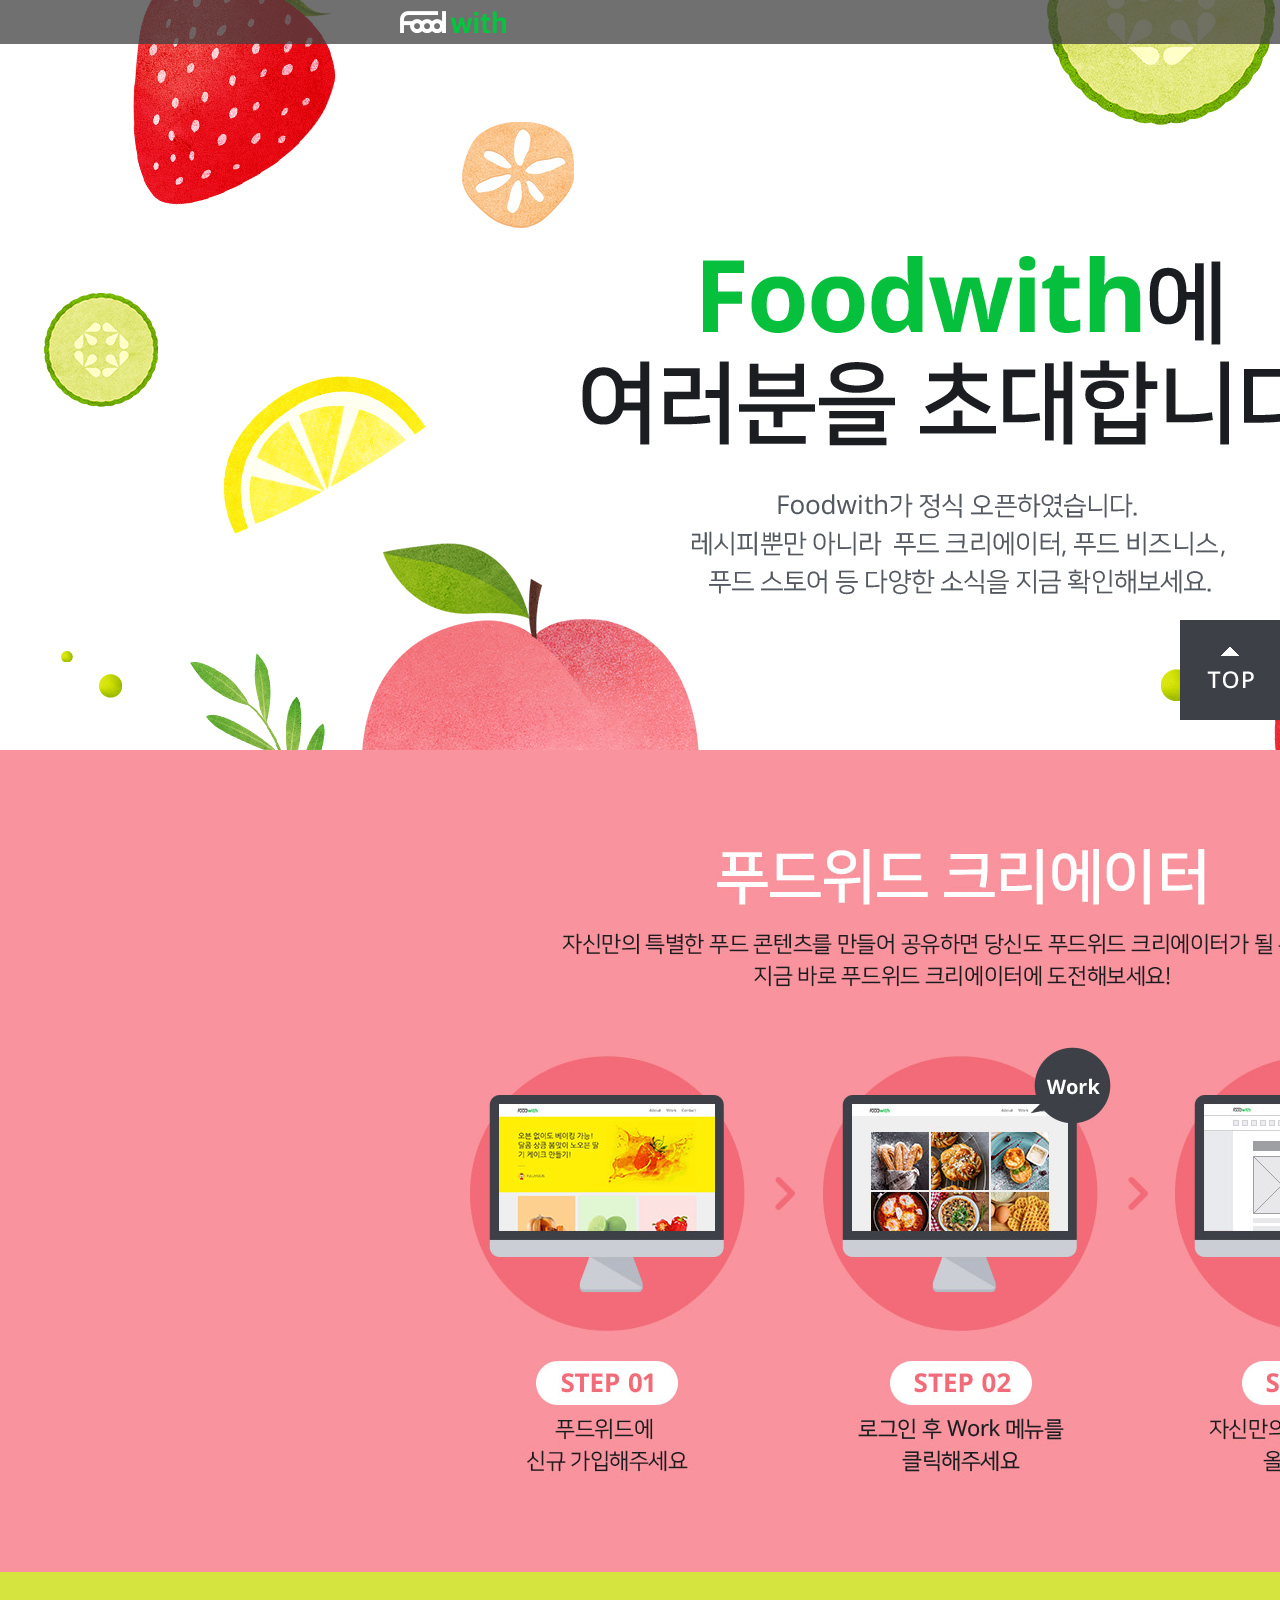
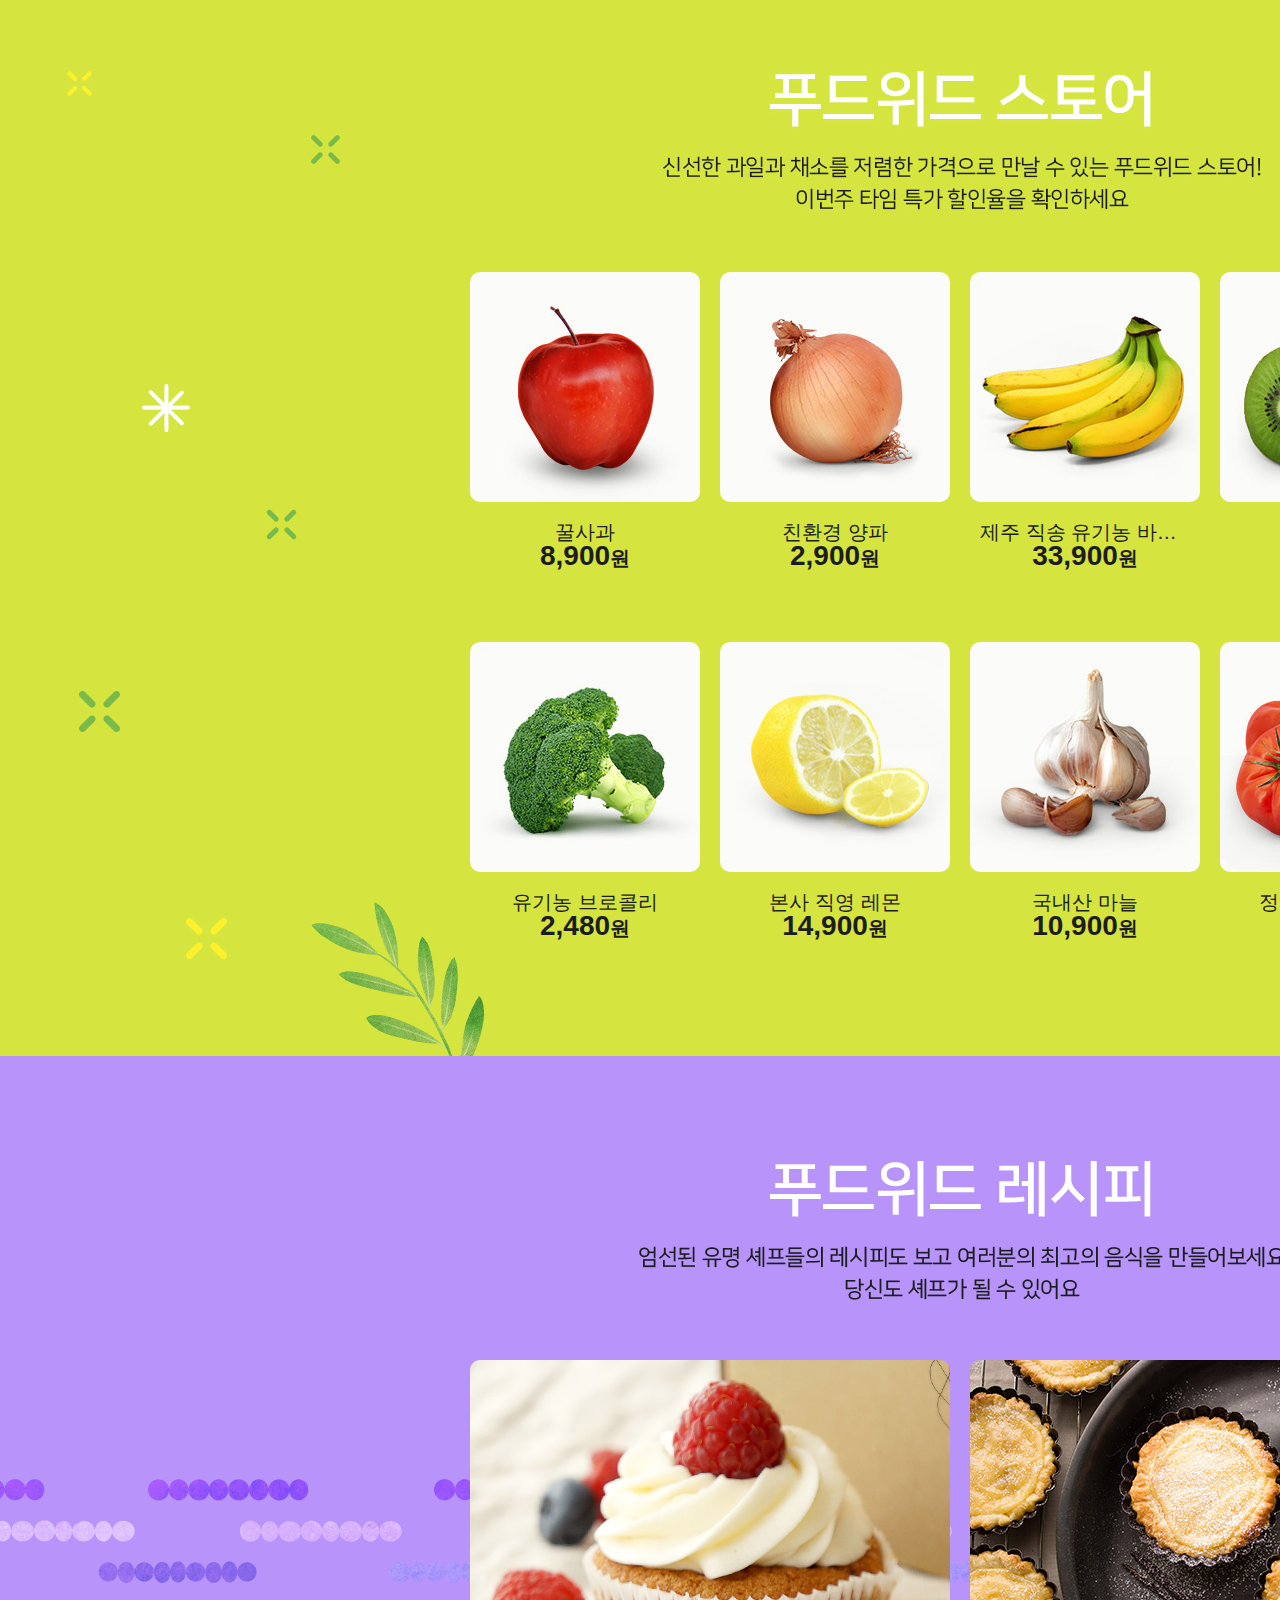
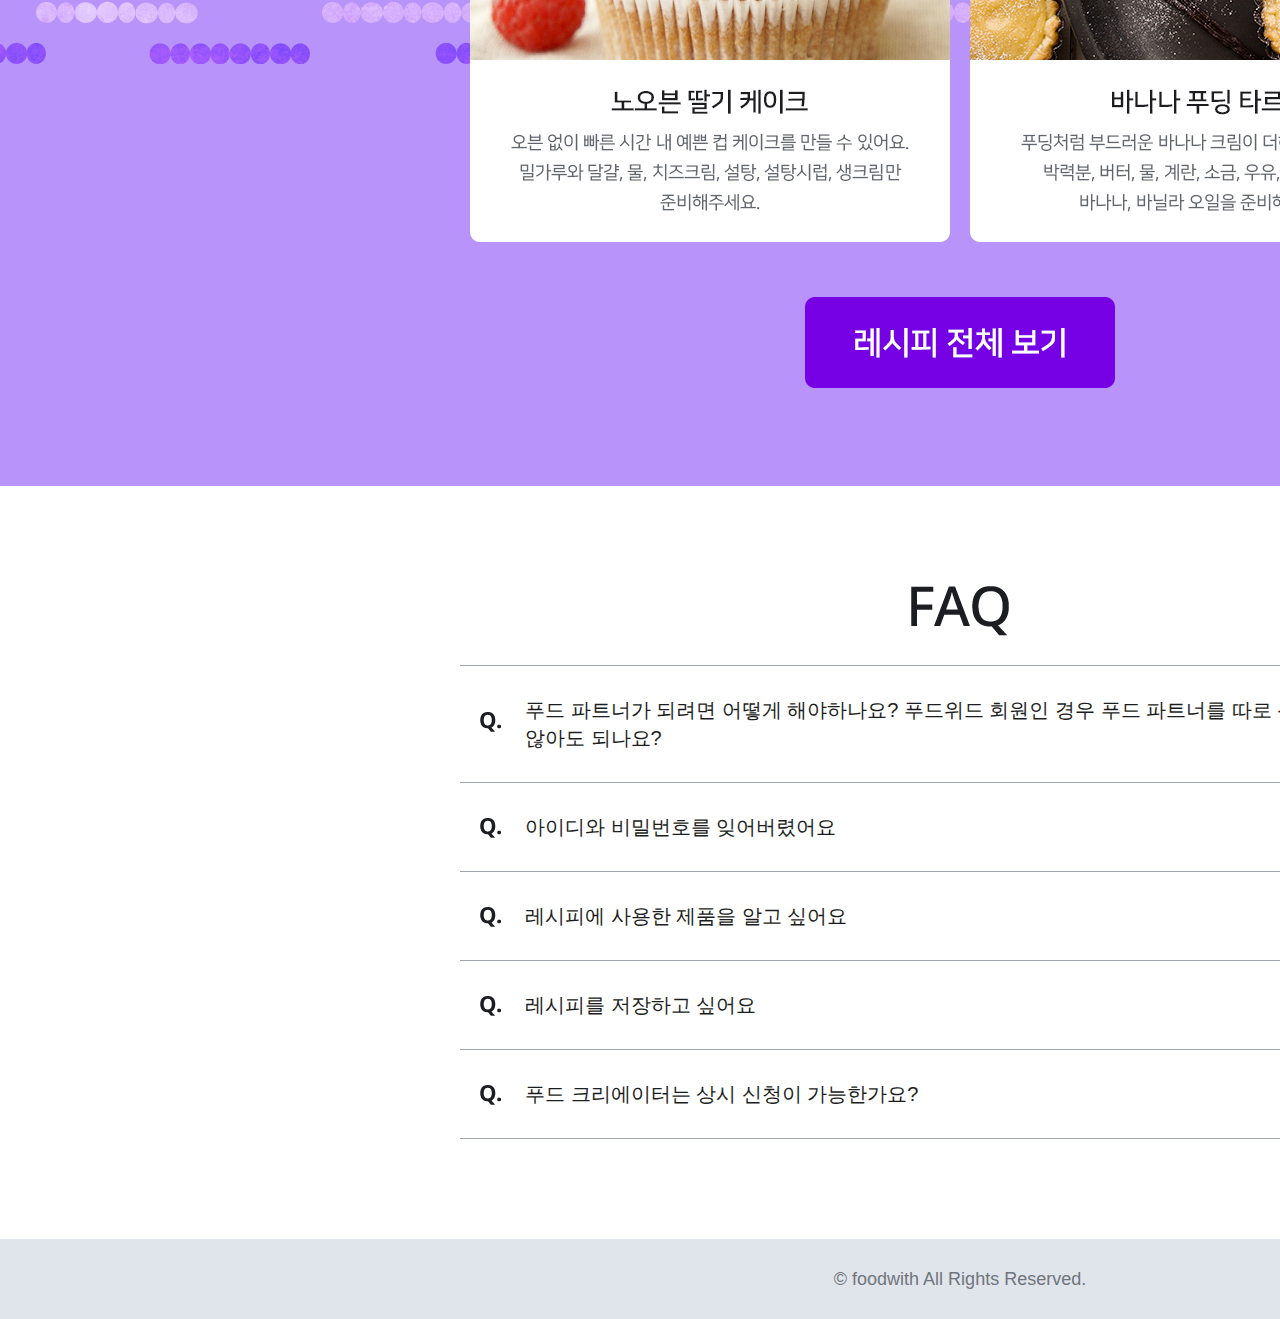
<file: index.html>
<!DOCTYPE html>
<html lang="ko" dir="ltr">
<head>
  <meta charset="utf-8">
  <meta name="viewport" content="width==device-width, initial-scale=1.0">
  <link rel="stylesheet" href="./css/index.css">
  <title>promotion</title>
</head>
<body>
  <header class="header_wrap">
    <div class="logo_img_wrap">
      <a href="#" class="logo_link"><div class="blind"><h1>푸드위드로고</h1></div></a>
    </div>
  </header>
  <div class="main_wrap">
    <div class="invite_wrap">
      <h2><span class="blind">Foodwith에 여러분을 초대합니다</span></h2>
      <span class="blind">Foodwith가 정식 오픈하였습니다. 레시피 뿐만 아니라 푸드 크리에이터, 푸드 비즈니스, 푸드 스토어 등 다양한 소식을 지금 확인해보세요.</span>
    </div>
    <div class="creator_wrap">
      <h2><span class="blind">푸드위드 크리에이터</span></h2>
      <span class="blind">자신만의 특별한 푸드 콘텐츠를 만들어 공유하면 당신도 푸드위드 크리에이터가 될 수 있어요. 지금 바로 푸드위드 크리에이터에 도전해보세요!</span>
      <ol>
        <li><span class="blind">STEP 01 푸드위드에 신규 가입해주세요</span></li>
        <li><span class="blind">STEP 02 로그인 후 Work 메뉴를 클릭해주세요</span></li>
        <li><span class="blind">STEP 03 자신만의 푸드 콘텐츠를 올려주세요</span></li>
      </ol>
    </div>
    <div class="store_wrap">
        <h2><span class="blind">푸드위드 스토어</span></h2>
        <span class="blind">신선한 과일과 채소를 저렴한 가격으로 만날 수 있는 푸드위드 스토어! 이번주 타임 특가 할인율을 확인하세요</span>
      <ul class="fruits">
        <li>
          <a href="#" class="img_wrap">
            <div class="dimmed_wrap">
              <span class="dimmed"><span class="sale">30%</span><span class="time">00:00 ~ 03:00</span></span>
            </div>
            <img src="./image/thumbnail_apple.jpg" alt="사과">
          </a>
          <div class="info">
            <strong class="fruit_title">꿀사과</strong>
            <p class="fruit_price">8,900<span>원</span></p>
          </div>
        </li>
        <li>
          <a href="#" class="img_wrap">
            <div class="dimmed_wrap">
              <span class="dimmed"><span class="sale">60%</span><span class="time">04:00 ~ 06:00</span></span>
            </div>
            <img src="./image/thumbnail_onion.jpg" alt="양파">
          </a>
          <div class="info">
            <strong class="fruit_title">친환경 양파</strong>
            <p class="fruit_price">2,900<span>원</span></p>
          </div>
        </li>
        <li>
          <a href="#" class="img_wrap">
            <div class="dimmed_wrap">
              <span class="dimmed"><span class="sale">20%</span><span class="time">07:00 ~ 09:00</span></span>
            </div>
            <img src="./image/thumbnail_banana.jpg" alt="바나나">
          </a>
          <div class="info">
            <strong class="fruit_title">제주 직송 유기농 바나나 제철</strong>
            <p class="fruit_price">33,900<span>원</span></p>
          </div>
        </li>
        <li>
          <a href="#" class="img_wrap">
            <div class="dimmed_wrap">
              <span class="dimmed"><span class="sale">50%</span><span class="time">10:00 ~ 12:00</span></span>
            </div>
            <img src="./image/thumbnail_kiwi.jpg" alt="키위">
          </a>
          <div class="info">
            <strong class="fruit_title">국내산 키위</strong>
            <p class="fruit_price">16,900<span>원</span></p>
          </div>
        </li>
        <li>
          <a href="#" class="img_wrap">
            <div class="dimmed_wrap">
              <span class="dimmed"><span class="sale">60%</span><span class="time">13:00 ~ 15:00</span></span>
            </div>
            <img src="./image/thumbnail_broccoli.jpg" alt="브로콜리">
          </a>
          <div class="info">
            <strong class="fruit_title">유기농 브로콜리</strong>
            <p class="fruit_price">2,480<span>원</span></p>
          </div>
        </li>
        <li>
          <a href="#" class="img_wrap">
            <div class="dimmed_wrap">
              <span class="dimmed"><span class="sale">30%</span><span class="time">16:00 ~ 18:00</span></span>
            </div>
            <img src="./image/thumbnail_lemon.jpg" alt="레몬">
          </a>
          <div class="info">
            <strong class="fruit_title">본사 직영 레몬</strong>
            <p class="fruit_price">14,900<span>원</span></p>
          </div>
        </li>
        <li>
          <a href="#" class="img_wrap">
            <div class="dimmed_wrap">
              <span class="dimmed"><span class="sale">20%</span><span class="time">19:00 ~ 21:00</span></span>
            </div>
            <img src="./image/thumbnail_garlic.jpg" alt="마늘">
          </a>
          <div class="info">
            <strong class="fruit_title">국내산 마늘</strong>
            <p class="fruit_price">10,900<span>원</span></p>
          </div>
        </li>
        <li>
          <a href="#" class="img_wrap">
            <div class="dimmed_wrap">
              <span class="dimmed"><span class="sale">50%</span><span class="time">22:00 ~ 24:00</span></span>
            </div>
            <img src="./image/thumbnail_tomato.jpg" alt="토마토">
          </a>
          <div class="info">
            <strong class="fruit_title">정품 완숙 토마토</strong>
            <p class="fruit_price">19,900<span>원</span></p>
          </div>
        </li>
      </ul>
    </div>
    <div class="recipe_wrap">
      <div class="recipe_img_wrap">
        <div class="section_recipe_wrap">
          <h2><span class="blind">푸드위드 레시피</span></h2>
          <span class="blind">엄선된 유명 셰프들의 레시피도 보고 여러분의 최고의 음식을 만들어보세요 당신도 셰프가 될 수 있어요</span>
          <a href="#" class="cake_link">
            <span class="blind">노오븐 딸기 케이크</span>
            <span class="blind">오븐 없이 빠른 시간 내 예쁜 컵 케이크를 만들 수 있어요. 밀가루와 달걀, 물, 치즈크림, 설탕, 설탕시럽, 생크림만 준비해주세요.</span>
          </a>
          <a href="#" class="tart_link">
            <span class="blind">바나나 푸딩 타르트</span>
            <span class="blind">푸딩처럼 부드러운 바나나 크림이 더해진 타르트예요. 박력분, 버터, 물, 계란, 소금, 우유, 생크림, 설탕, 바나나, 바닐라 오일을 준비해주세요.</span>
          </a>
          <a href="#" class="recipe_link"><span class="blind">레시피 전체보기</span></a>
        </div>
      </div>
    </div>
    <div class="faq_wrap">
      <div class="faq_contents_wrap">
        <div class="faq_title"><h2><span class="blind">FAQ</span></h2></div>
        <ul>
          <li>
            <div class="faq_contents_shape">
              <div class="question_title">
                <div class="question_img"><span class="blind">question</span></div>
                <button type="button" class="down_bt"><span class="blind open">닫힘</span></button>
                <p class="question">푸드 파트너가 되려면 어떻게 해야하나요? 푸드위드 회원인 경우 푸드 파트너를 따로 신청하지 않아도 되나요?</p>
              </div>
              <div class="answer_wrap">
                <div class="answer_img"><span class="blind">answer</span></div>
                <p class="answer">푸드위드에 가입해주세요. 가입 후 푸드파트너 메뉴에 신청해주시면 자격 조건을 확인 후 파트너가 될 수 있어요.</p>
              </div>
            </div>
          </li>
          <li>
            <div class="faq_contents_shape">
              <div class="question_title">
                <div class="question_img"><span class="blind">question</span></div>
                <button type="button" class="down_bt"><span class="blind open">닫힘</span></button>
                <p class="question">아이디와 비밀번호를 잊어버렸어요</p>
              </div>
              <div class="answer_wrap">
                <div class="answer_img"><span class="blind">answer</span></div>
                <p class="answer">로그인 화면 내 [아이디 찾기], [비밀번호 찾기]를 클릭해주세요.<br>회원정보에 있는 이메일로 임시 비밀번호를 전송해드립니다.<br> 보안을 위해 임시 비밀번호 로그인 후 비밀번호를 재설정해주세요.</p>
              </div>
            </div>
          </li>
          <li>
            <div class="faq_contents_shape">
              <div class="question_title">
                <div class="question_img"><span class="blind">question</span></div>
                <button type="button" class="down_bt"><span class="blind open">펼침</span></button>
                <p class="question">레시피에 사용한 제품을 알고 싶어요</p>
              </div>
              <div class="answer_wrap">
                <div class="answer_img"><span class="blind">answer</span></div>
                <p class="answer">레시피 하단에 사용한 제품 정보를 확인할 수 있어요.<br>또한 푸드 스토어에서도 확인 가능할 뿐만 아니라 구매도 가능해요.</p>
              </div>
            </div>
          </li>
          <li>
            <div class="faq_contents_shape">
              <div class="question_title">
                <div class="question_img"><span class="blind">question</span></div>
                <button type="button" class="down_bt"><span class="blind open">펼침</span></button>
                <p class="question">레시피를 저장하고 싶어요</p>
              </div>
              <div class="answer_wrap">
                <div class="answer_img"><span class="blind">answer</span></div>
                <p class="answer">레시피를 북마크 하시려면 로그인 후 마이페이지 북마크 메뉴에서 확인하실 수 있어요.</p>
              </div>
            </div>
          </li>
          <li>
            <div class="faq_contents_shape">
              <div class="question_title">
              <div class="question_img"><span class="blind">question</span></div>
                <button type="button" class="down_bt"><span class="blind open">펼침</span></button>
                <p class="question">푸드 크리에이터는 상시 신청이 가능한가요?</p>
              </div>
              <div class="answer_wrap">
                <div class="answer_img"><span class="blind">answer</span></div>
                <p class="answer">회원가입 후 월 4건 이상 푸드 콘텐츠를 제작해 주세요.<br>조건에 한하여 상시로 푸드 크리에이터 자격이 수여되고 있어요.</p>
              </div>
            </div>
          </li>
        </ul>
      </div>
    </div>
    <div class="return_top_wrap">
      <a href="#" class="return_top"><span class="blind">TOP</span></a>
    </div>
  </div>
  <footer>
    <div class="footer_wrap">
      <p class="copyright">&copy; foodwith All Rights Reserved.</p>
    </div>
  </footer>
  <script src="index.js" charset="utf-8"></script>
</body>
</html>
</file>
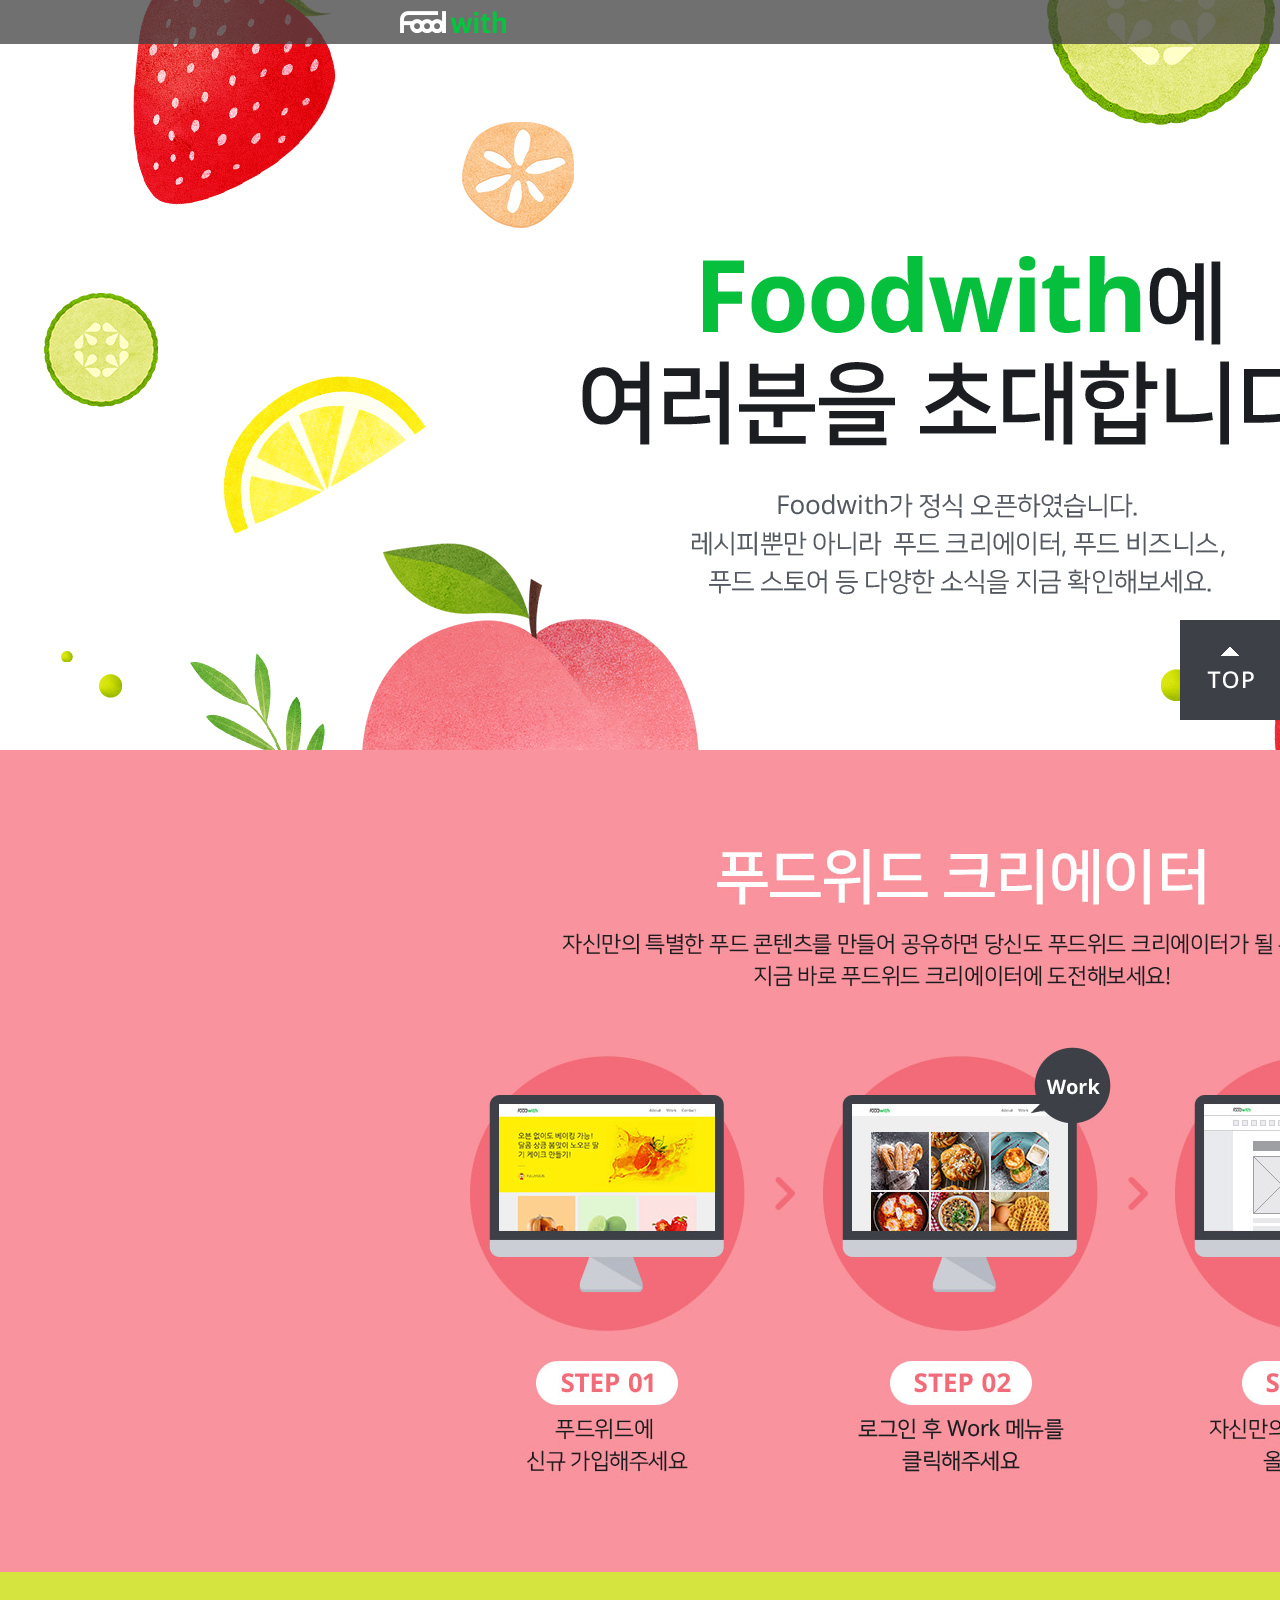
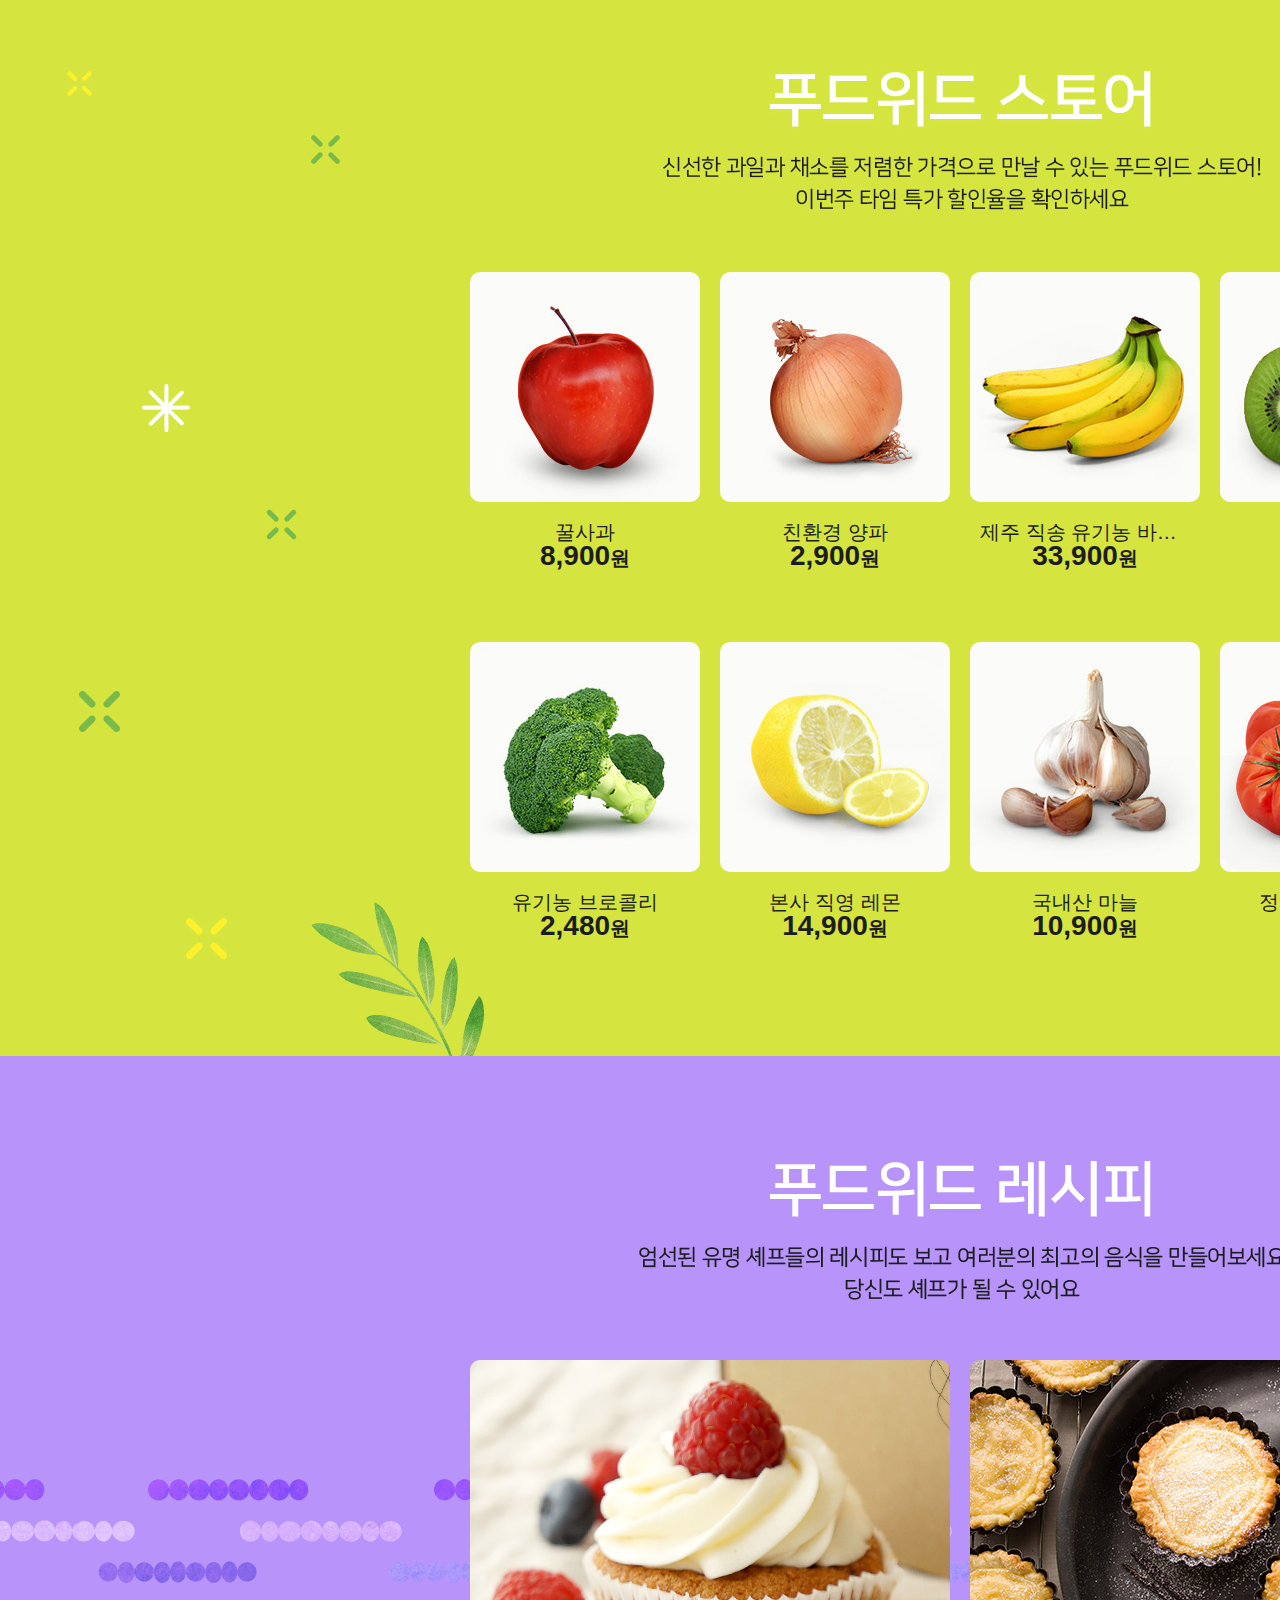
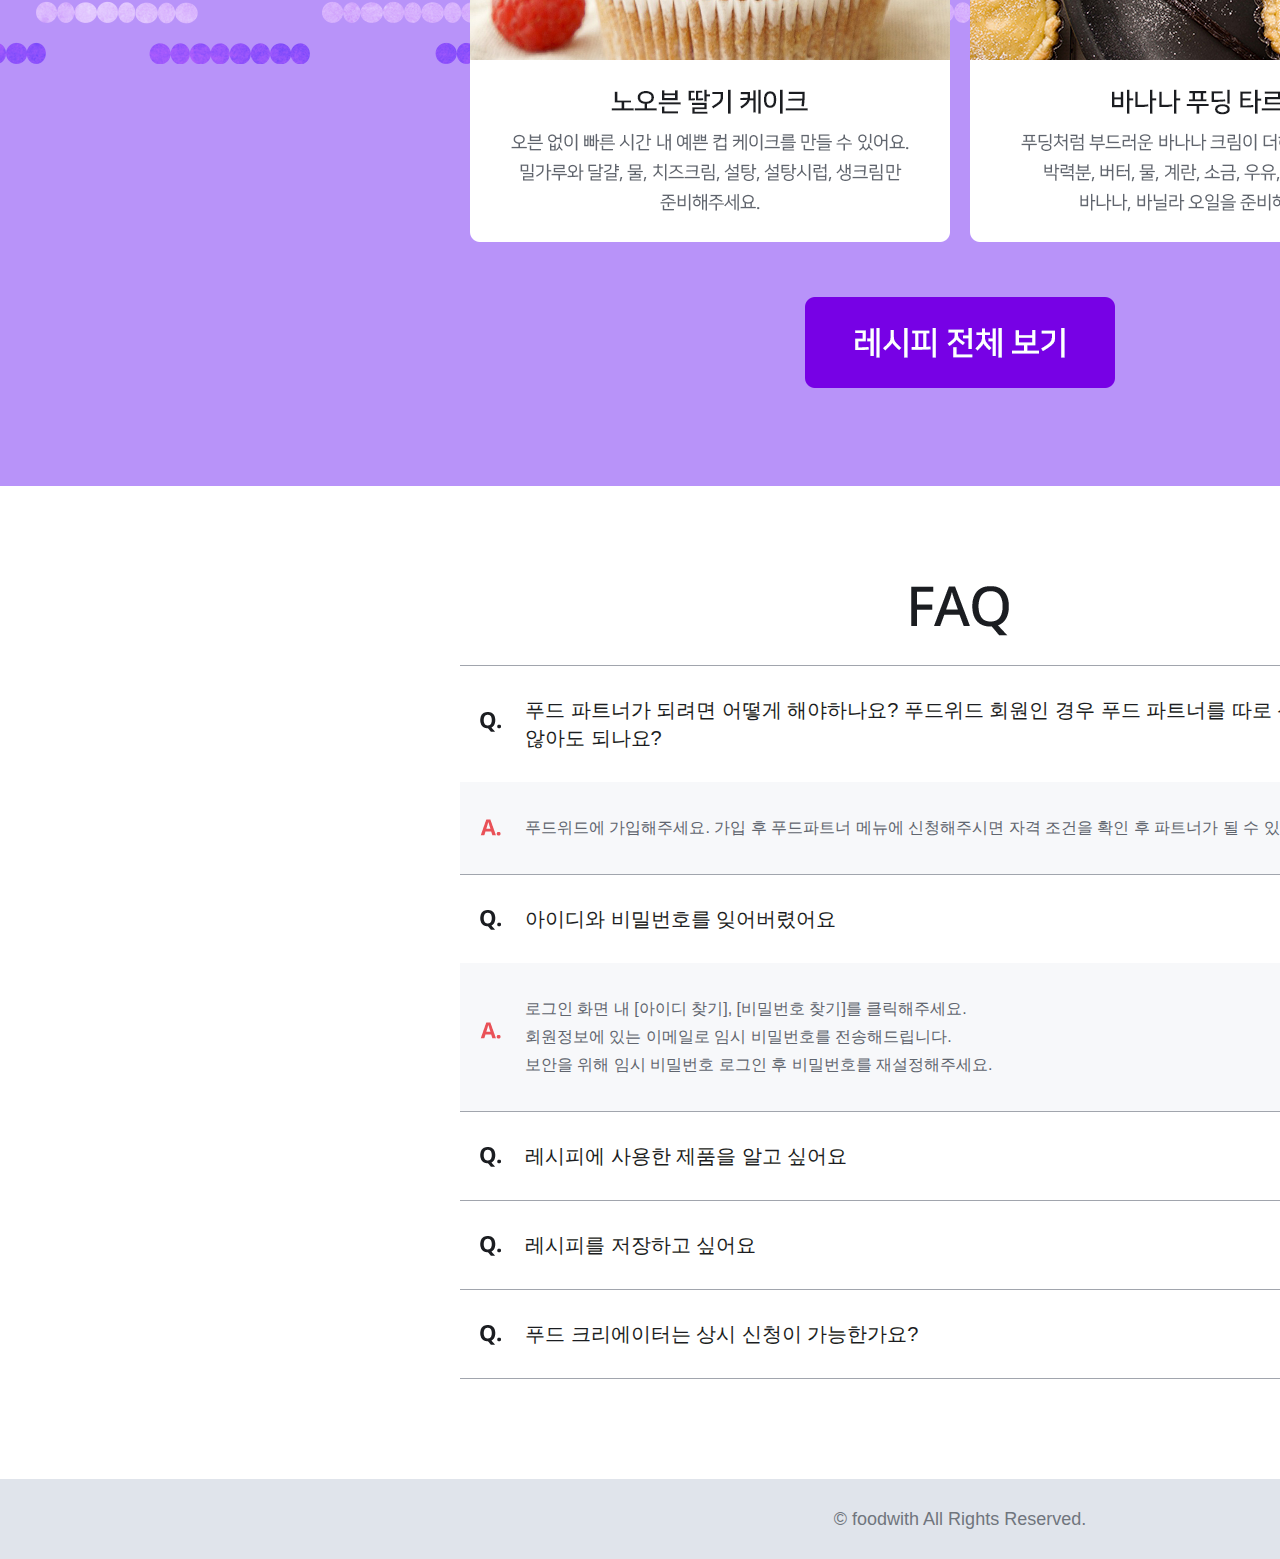
<file: promotion.html>
<!DOCTYPE html>
<html lang="ko" dir="ltr">
<head>
  <meta charset="utf-8">
  <meta name="viewport" content="width==device-width, initial-scale=1.0">
  <link rel="stylesheet" href="./css/promotion.css">
  <title>promotion</title>
</head>
<body>
  <header class="header_wrap">
    <div class="logo_img_wrap">
      <a href="#" class="logo_link"><div class="blind"><h1>푸드위드로고</h1></div></a>
    </div>
  </header>
  <div class="main_wrap">
    <div class="invite_wrap">
      <h2><span class="blind">Foodwith에 여러분을 초대합니다</span></h2>
      <span class="blind">Foodwith가 정식 오픈하였습니다. 레시피 뿐만 아니라 푸드 크리에이터, 푸드 비즈니스, 푸드 스토어 등 다양한 소식을 지금 확인해보세요.</span>
    </div>
    <div class="creator_wrap">
      <h2><span class="blind">푸드위드 크리에이터</span></h2>
      <span class="blind">자신만의 특별한 푸드 콘텐츠를 만들어 공유하면 당신도 푸드위드 크리에이터가 될 수 있어요. 지금 바로 푸드위드 크리에이터에 도전해보세요!</span>
      <ol>
        <li><span class="blind">STEP 01 푸드위드에 신규 가입해주세요</span></li>
        <li><span class="blind">STEP 02 로그인 후 Work 메뉴를 클릭해주세요</span></li>
        <li><span class="blind">STEP 03 자신만의 푸드 콘텐츠를 올려주세요</span></li>
      </ol>
    </div>
    <div class="store_wrap">
        <h2><span class="blind">푸드위드 스토어</span></h2>
        <span class="blind">신선한 과일과 채소를 저렴한 가격으로 만날 수 있는 푸드위드 스토어! 이번주 타임 특가 할인율을 확인하세요</span>
      <ul class="fruits">
        <li>
          <a href="#" class="img_wrap">
            <div class="dimmed_wrap">
              <span class="dimmed"><span class="sale">30%</span><span class="time">00:00 ~ 03:00</span></span>
            </div>
            <img src="./image/thumbnail_apple.jpg" alt="사과">
          </a>
          <div class="info">
            <strong class="fruit_title">꿀사과</strong>
            <p class="fruit_price">8,900<span>원</span></p>
          </div>
        </li>
        <li>
          <a href="#" class="img_wrap">
            <div class="dimmed_wrap">
              <span class="dimmed"><span class="sale">60%</span><span class="time">04:00 ~ 06:00</span></span>
            </div>
            <img src="./image/thumbnail_onion.jpg" alt="양파">
          </a>
          <div class="info">
            <strong class="fruit_title">친환경 양파</strong>
            <p class="fruit_price">2,900<span>원</span></p>
          </div>
        </li>
        <li>
          <a href="#" class="img_wrap">
            <div class="dimmed_wrap">
              <span class="dimmed"><span class="sale">20%</span><span class="time">07:00 ~ 09:00</span></span>
            </div>
            <img src="./image/thumbnail_banana.jpg" alt="바나나">
          </a>
          <div class="info">
            <strong class="fruit_title">제주 직송 유기농 바나나 제철</strong>
            <p class="fruit_price">33,900<span>원</span></p>
          </div>
        </li>
        <li>
          <a href="#" class="img_wrap">
            <div class="dimmed_wrap">
              <span class="dimmed"><span class="sale">50%</span><span class="time">10:00 ~ 12:00</span></span>
            </div>
            <img src="./image/thumbnail_kiwi.jpg" alt="키위">
          </a>
          <div class="info">
            <strong class="fruit_title">국내산 키위</strong>
            <p class="fruit_price">16,900<span>원</span></p>
          </div>
        </li>
        <li>
          <a href="#" class="img_wrap">
            <div class="dimmed_wrap">
              <span class="dimmed"><span class="sale">60%</span><span class="time">13:00 ~ 15:00</span></span>
            </div>
            <img src="./image/thumbnail_broccoli.jpg" alt="브로콜리">
          </a>
          <div class="info">
            <strong class="fruit_title">유기농 브로콜리</strong>
            <p class="fruit_price">2,480<span>원</span></p>
          </div>
        </li>
        <li>
          <a href="#" class="img_wrap">
            <div class="dimmed_wrap">
              <span class="dimmed"><span class="sale">30%</span><span class="time">16:00 ~ 18:00</span></span>
            </div>
            <img src="./image/thumbnail_lemon.jpg" alt="레몬">
          </a>
          <div class="info">
            <strong class="fruit_title">본사 직영 레몬</strong>
            <p class="fruit_price">14,900<span>원</span></p>
          </div>
        </li>
        <li>
          <a href="#" class="img_wrap">
            <div class="dimmed_wrap">
              <span class="dimmed"><span class="sale">20%</span><span class="time">19:00 ~ 21:00</span></span>
            </div>
            <img src="./image/thumbnail_garlic.jpg" alt="마늘">
          </a>
          <div class="info">
            <strong class="fruit_title">국내산 마늘</strong>
            <p class="fruit_price">10,900<span>원</span></p>
          </div>
        </li>
        <li>
          <a href="#" class="img_wrap">
            <div class="dimmed_wrap">
              <span class="dimmed"><span class="sale">50%</span><span class="time">22:00 ~ 24:00</span></span>
            </div>
            <img src="./image/thumbnail_tomato.jpg" alt="토마토">
          </a>
          <div class="info">
            <strong class="fruit_title">정품 완숙 토마토</strong>
            <p class="fruit_price">19,900<span>원</span></p>
          </div>
        </li>
      </ul>
    </div>
    <div class="recipe_wrap">
      <div class="recipe_img_wrap">
        <div class="section_recipe_wrap">
          <h2><span class="blind">푸드위드 레시피</span></h2>
          <span class="blind">엄선된 유명 셰프들의 레시피도 보고 여러분의 최고의 음식을 만들어보세요 당신도 셰프가 될 수 있어요</span>
          <a href="#" class="cake_link">
            <span class="blind">노오븐 딸기 케이크</span>
            <span class="blind">오븐 없이 빠른 시간 내 예쁜 컵 케이크를 만들 수 있어요. 밀가루와 달걀, 물, 치즈크림, 설탕, 설탕시럽, 생크림만 준비해주세요.</span>
          </a>
          <a href="#" class="tart_link">
            <span class="blind">바나나 푸딩 타르트</span>
            <span class="blind">푸딩처럼 부드러운 바나나 크림이 더해진 타르트예요. 박력분, 버터, 물, 계란, 소금, 우유, 생크림, 설탕, 바나나, 바닐라 오일을 준비해주세요.</span>
          </a>
          <a href="#" class="recipe_link"><span class="blind">레시피 전체보기</span></a>
        </div>
      </div>
    </div>
    <div class="faq_wrap">
      <div class="faq_contents_wrap">
        <div class="faq_title"><h2><span class="blind">FAQ</span></h2></div>
        <ul>
          <li>
            <div class="faq_contents_shape">
              <div class="question_title active">
                <div class="question_img"><span class="blind">question</span></div>
                <button type="button" class="down_bt"><span class="blind open">닫힘</span></button>
                <p class="question">푸드 파트너가 되려면 어떻게 해야하나요? 푸드위드 회원인 경우 푸드 파트너를 따로 신청하지 않아도 되나요?</p>
              </div>
              <div class="answer_wrap">
                <div class="answer_img"><span class="blind">answer</span></div>
                <p class="answer">푸드위드에 가입해주세요. 가입 후 푸드파트너 메뉴에 신청해주시면 자격 조건을 확인 후 파트너가 될 수 있어요.</p>
              </div>
            </div>
          </li>
          <li>
            <div class="faq_contents_shape">
              <div class="question_title active">
                <div class="question_img"><span class="blind">question</span></div>
                <button type="button" class="down_bt"><span class="blind open">닫힘</span></button>
                <p class="question">아이디와 비밀번호를 잊어버렸어요</p>
              </div>
              <div class="answer_wrap">
                <div class="answer_img"><span class="blind">answer</span></div>
                <p class="answer">로그인 화면 내 [아이디 찾기], [비밀번호 찾기]를 클릭해주세요.<br>회원정보에 있는 이메일로 임시 비밀번호를 전송해드립니다.<br> 보안을 위해 임시 비밀번호 로그인 후 비밀번호를 재설정해주세요.</p>
              </div>
            </div>
          </li>
          <li>
            <div class="faq_contents_shape">
              <div class="question_title none_active">
                <div class="question_img"><span class="blind">question</span></div>
                <button type="button" class="down_bt"><span class="blind open">펼침</span></button>
                <p class="question">레시피에 사용한 제품을 알고 싶어요</p>
              </div>
              <div class="answer_wrap">
                <div class="answer_img"><span class="blind">answer</span></div>
                <p class="answer">레시피 하단에 사용한 제품 정보를 확인할 수 있어요.<br>또한 푸드 스토어에서도 확인 가능할 뿐만 아니라 구매도 가능해요.</p>
              </div>
            </div>
          </li>
          <li>
            <div class="faq_contents_shape">
              <div class="question_title none_active">
                <div class="question_img"><span class="blind">question</span></div>
                <button type="button" class="down_bt"><span class="blind open">펼침</span></button>
                <p class="question">레시피를 저장하고 싶어요</p>
              </div>
              <div class="answer_wrap">
                <div class="answer_img"><span class="blind">answer</span></div>
                <p class="answer">레시피를 북마크 하시려면 로그인 후 마이페이지 북마크 메뉴에서 확인하실 수 있어요.</p>
              </div>
            </div>
          </li>
          <li>
            <div class="faq_contents_shape">
              <div class="question_title none_active">
              <div class="question_img"><span class="blind">question</span></div>
                <button type="button" class="down_bt"><span class="blind open">펼침</span></button>
                <p class="question">푸드 크리에이터는 상시 신청이 가능한가요?</p>
              </div>
              <div class="answer_wrap">
                <div class="answer_img"><span class="blind">answer</span></div>
                <p class="answer">회원가입 후 월 4건 이상 푸드 콘텐츠를 제작해 주세요.<br>조건에 한하여 상시로 푸드 크리에이터 자격이 수여되고 있어요.</p>
              </div>
            </div>
          </li>
        </ul>
      </div>
    </div>
    <div class="return_top_wrap">
      <a href="#" class="return_top"><span class="blind">TOP</span></a>
    </div>
  </div>
  <footer>
    <div class="footer_wrap">
      <p class="copyright">&copy; foodwith All Rights Reserved.</p>
    </div>
  </footer>
</body>
</html>
</file>
<file: css/index.css>
@charset "UTF-8";

html, body, div, span, applet, object, iframe,
h1, h2, h3, h4, h5, h6, p, blockquote, pre,
a, abbr, acronym, address, big, cite, code,
del, dfn, em, img, ins, kbd, q, s, samp,
small, strike, strong, sub, sup, tt, var,
b, u, i, center,
dl, dt, dd, ol, ul, li,
fieldset, form, label, legend,
table, caption, tbody, tfoot, thead, tr, th, td,
article, aside, canvas, details, embed,
figure, figcaption, footer, header, hgroup,
menu, nav, output, ruby, section, summary,
time, mark, audio, video {
  margin: 0;
  padding: 0;
  border: 0;
  font: inherit;
  vertical-align: baseline;
}
/* HTML5 display-role reset for older browsers */
article, aside, details, figcaption, figure,
footer, header, hgroup, menu, nav, section {
  display: block;
}
body {
  line-height: 1;
}
blockquote, q {
  quotes: none;
}
blockquote:before, blockquote:after,
q:before, q:after {
  content: '';
  content: none;
}
table {
  border-collapse: collapse;
  border-spacing: 0;
}
body, input, textarea, select, button, table, form{
  font-family: '나눔 고딕', NanumGothic, '돋움', Dotum, sans-serif;
}
ol, ul, li{
  list-style: none;
}
a{
  text-decoration: none;
}
.blind{
  position: absolute;
  width:1px;
  height: 1px;
  margin: -1px;
  clip: rect(0 0 0 0);
  overflow: hidden;
}
.header_wrap{
  z-index: 10;
  position: fixed;
  top:0;
  left:0;
  right:0;
  height: 44px;
  background-color: rgba(64,64,64,0.75);
}
.logo_link{
  display: block;
  width: 106px;
  height: 22px;
  margin: 11px 0;
}
.logo_img_wrap{
  margin-left:400px;
  background: url('../image/logo.png') no-repeat left center;
}
.invite_wrap{
  position: relative;
  min-width: 1920px;
  height: 750px;
  background: #fff url('../image/section_invite.jpg') no-repeat center;
}
.creator_wrap{
  position: relative;
  min-width: 1920px;
  height: 822px;
  background: #f9939d url('../image/section_creator.jpg') no-repeat center;
}
.store_wrap{
  position: relative;
  min-width:1920px;
  height: 1084px;
  margin: 0 auto;
  background: #d5e43f url('../image/section_store.jpg') no-repeat center;
}
.fruits{
  position: absolute;
  width: 980px;
  padding-top: 300px;
  left:50%;
  transform:translateX(-50%);
  -webkit-transform:translateX(-50%);
  -o-transform:translateX(-50%);
  -ms-transform:translateX(-50%);
  -moz-transform:translateX(-50%);
}
.fruits::after{
  display: block;
  clear: both;
  content: '';
}
.fruits li{
  float:left;
  width: 230px;
  height: 230px;
  margin-bottom: 140px;
}
.fruits li + li{
  margin-left:20px;
}
.fruits li:nth-child(4n+1){
  margin-left:0;
}
.fruits .img_wrap{
  position: relative;
  display: block;
  width:230px;
  height:230px;
}
.img_wrap img{
  border-radius: 10px;
  width: 230px;
  height: 230px;
}
.sale{
  position: absolute;
  font-size: 65px;
  color:#fff;
  top:50%;
  left:50%;
  margin:-48px 0 0 -70px;
}
.time{
  position: absolute;
  font-size: 20px;
  color:#fff;
  top:50%;
  left:50%;
  margin: 25px 0 0 -64px;
}
.dimmed{
  position: absolute;
  background-color: rgba(96,132,2,0.9);
  display: none;
  width:230px;
  height: 230px;
  border-radius: 10px;
}
.img_wrap:hover .dimmed{
  display: block;
}
.img_wrap:focus .dimmed{
  display: block;
}
.img_wrap:hover .dimmed_secondline{
  display: block;
}
.img_wrap:focus .dimmed_secondline{
  display: block;
}
.fruits .info{
  width:210px;
  margin: 0 auto;
}
.fruit_title{
  display: block;
  font-size: 20px;
  color:#1b1d21;
  text-align: center;
  padding-top:20px;
  overflow: hidden;
  text-overflow: ellipsis;
  white-space: nowrap;
}
.fruit_price{
  font-size:28px;
  color: #1b1d21;
  font-weight: bold;
  text-align: center;
}
.fruit_price span{
  font-size:20px;
  color: #1b1d21;
}
.recipe_wrap{
  position: relative;
  min-width: 1920px;
  height: 1030px;
  background: #b893f9 url('../image/pattern_recipe.png') repeat-x center;
}
.recipe_img_wrap{
  position: relative;
  display: block;
  background: url('../image/section_recipe.png') no-repeat 50% 30%;
}
.section_recipe_wrap{
  position: relative;
  width: 980px;
  height: 1030px;
  margin: 0 auto;
}
.section_recipe_wrap .recipe_main_img{
  display: block;
  width: 980px;
  height: 681px;
  margin: 0 auto;
  padding:100px 0 60px;
}
.cake_link{
  position: absolute;
  width: 480px;
  height: 482px;
  bottom: 244px;
  left: 0px;
}
.tart_link{
  position: absolute;
  width: 480px;
  height: 482px;
  bottom: 244px;
  left: 500px;
}
.recipe_link{
  position: absolute;
  width: 310px;
  height: 91px;
  bottom: 98px;
  left: 335px;
  background: url('../image/go_recipe.gif') no-repeat;
}
.recipe_link:hover,
.recipe_link:focus{
  background: url('../image/go_recipe_over.gif') no-repeat;
}
.faq_wrap{
  min-width: 1920px;
  height: auto;
  margin: 0 auto;
  background-color: #fff;
}
.faq_contents_wrap{
  width:1000px;
  margin:100px auto 100px;
}
.faq_title{
  display: block;
  width: 98px;
  height: 50px;
  margin: 0 auto 30px;
  background: url('../image/title_faq.gif') no-repeat;
}
.faq_contents_shape{
  border-top: 1px solid #a1a5ad;
  border-bottom: 1px solid #a1a5ad;
  margin-top:-1px;
}
.faq_contents_shape::after{
  display: block;
  clear: both;
  content: '';
}
.question_title{
  position: relative;
}
.question_title.active > .open:after{
  content: '펼침';
}
.question_title.none_active > .open:after{
  content: '닫힘';
}
.down_bt{
  position: absolute;
  outline:0;
  display: block;
  right:0;
  width: 90px;
  height: 100%;
  padding: 20px;
  border: 0;
  background-color: #fff;
  cursor: pointer;
  background: url('../image/icon_arrow_down.gif') no-repeat center;
}
.down_bt img{
  width: 23px;
  height: 12px;
}
.question_img{
  position: absolute;
  width: 21px;
  height: 20px;
  margin: 0 20px;
  top:40%;
  background: url('../image/icon_question.gif') no-repeat;
}
.answer_img{
  position: absolute;
  width: 21px;
  height: 20px;
  margin: 0 20px;
  top:40%;
  background: url('../image/icon_answer.gif') no-repeat;
}
.question{
  line-height: 28px;
  font-size: 20px;
  color:#1b1d21;
  margin-left: 40px;
  padding: 30px 90px 30px 25px;
}
.answer_wrap{
  display: none;
}
.answer_wrap{
  position: relative;
  background-color: #f7f8fa;
}
.answer_wrap::after{
  display: block;
  clear: both;
  content:'';
}
.answer{
  font-size: 16px;
  color:#60656e;
  line-height: 28px;
  margin-left: 40px;
  padding: 32px 25px;
}
.return_top_wrap{
  position: fixed;
  right:0;
  bottom:180px;
}
.return_top{
  display: block;
  width: 100px;
  height: 100px;
  background: url('../image/go_top.gif') no-repeat;
}
.footer_wrap{
  position: relative;
  min-width: 1920px;
  height: 80px;
  background-color: #e0e4eb;
  bottom:0;
}
.copyright{
  font-size: 18px;
  color:#70757d;
  text-align: center;
  line-height: 80px;
}
</file>
<file: css/promotion.css>
@charset "UTF-8";

html, body, div, span, applet, object, iframe,
h1, h2, h3, h4, h5, h6, p, blockquote, pre,
a, abbr, acronym, address, big, cite, code,
del, dfn, em, img, ins, kbd, q, s, samp,
small, strike, strong, sub, sup, tt, var,
b, u, i, center,
dl, dt, dd, ol, ul, li,
fieldset, form, label, legend,
table, caption, tbody, tfoot, thead, tr, th, td,
article, aside, canvas, details, embed,
figure, figcaption, footer, header, hgroup,
menu, nav, output, ruby, section, summary,
time, mark, audio, video {
  margin: 0;
  padding: 0;
  border: 0;
  font: inherit;
  vertical-align: baseline;
}
/* HTML5 display-role reset for older browsers */
article, aside, details, figcaption, figure,
footer, header, hgroup, menu, nav, section {
  display: block;
}
body {
  line-height: 1;
}
blockquote, q {
  quotes: none;
}
blockquote:before, blockquote:after,
q:before, q:after {
  content: '';
  content: none;
}
table {
  border-collapse: collapse;
  border-spacing: 0;
}
body, input, textarea, select, button, table, form{
  font-family: '나눔 고딕', NanumGothic, '돋움', Dotum, sans-serif;
}
ol, ul, li{
  list-style: none;
}
a{
  text-decoration: none;
}
.blind{
  position: absolute;
  width:1px;
  height: 1px;
  margin: -1px;
  clip: rect(0 0 0 0);
  overflow: hidden;
}
.header_wrap{
  z-index: 10;
  position: fixed;
  top:0;
  left:0;
  right:0;
  height: 44px;
  background-color: rgba(64,64,64,0.75);
}
.logo_link{
  display: block;
  width: 106px;
  height: 22px;
  margin: 11px 0;
}
.logo_img_wrap{
  margin-left:400px;
  background: url('../image/logo.png') no-repeat left center;
}
.invite_wrap{
  position: relative;
  min-width: 1920px;
  height: 750px;
  background: #fff url('../image/section_invite.jpg') no-repeat center;
}
.creator_wrap{
  position: relative;
  min-width: 1920px;
  height: 822px;
  background: #f9939d url('../image/section_creator.jpg') no-repeat center;
}
.store_wrap{
  position: relative;
  min-width:1920px;
  height: 1084px;
  margin: 0 auto;
  background: #d5e43f url('../image/section_store.jpg') no-repeat center;
}
.fruits{
  position: absolute;
  width: 980px;
  padding-top: 300px;
  left:50%;
  transform:translateX(-50%);
  -webkit-transform:translateX(-50%);
  -o-transform:translateX(-50%);
  -ms-transform:translateX(-50%);
  -moz-transform:translateX(-50%);
}
.fruits::after{
  display: block;
  clear: both;
  content: '';
}
.fruits li{
  float:left;
  width: 230px;
  height: 230px;
  margin-bottom: 140px;
}
.fruits li + li{
  margin-left:20px;
}
.fruits li:nth-child(4n+1){
  margin-left:0;
}
.fruits .img_wrap{
  position: relative;
  display: block;
  width:230px;
  height:230px;
}
.img_wrap img{
  border-radius: 10px;
  width: 230px;
  height: 230px;
}
.sale{
  position: absolute;
  font-size: 65px;
  color:#fff;
  top:50%;
  left:50%;
  margin:-55px 0 0 -70px;
}
.time{
  position: absolute;
  font-size: 20px;
  color:#fff;
  top:50%;
  left:50%;
  margin: 20px 0 0 -64px;
}
.dimmed{
  position: absolute;
  background-color: rgba(96,132,2,0.9);
  display: none;
  width:230px;
  height: 230px;
  border-radius: 10px;
}
.img_wrap:hover .dimmed{
  display: block;
}
.img_wrap:focus .dimmed{
  display: block;
}
.img_wrap:hover .dimmed_secondline{
  display: block;
}
.img_wrap:focus .dimmed_secondline{
  display: block;
}
.fruits .info{
  width:210px;
  margin: 0 auto;
}
.fruit_title{
  display: block;
  font-size: 20px;
  color:#1b1d21;
  text-align: center;
  padding-top:20px;
  overflow: hidden;
  text-overflow: ellipsis;
  white-space: nowrap;
}
.fruit_price{
  font-size:28px;
  color: #1b1d21;
  font-weight: bold;
  text-align: center;
}
.fruit_price span{
  font-size:20px;
  color: #1b1d21;
}
.recipe_wrap{
  position: relative;
  min-width: 1920px;
  height: 1030px;
  background: #b893f9 url('../image/pattern_recipe.png') repeat-x center;
}
.recipe_img_wrap{
  position: relative;
  display: block;
  background: url('../image/section_recipe.png') no-repeat 50% 30%;
}
.section_recipe_wrap{
  position: relative;
  width: 980px;
  height: 1030px;
  margin: 0 auto;
}
.section_recipe_wrap .recipe_main_img{
  display: block;
  width: 980px;
  height: 681px;
  margin: 0 auto;
  padding:100px 0 60px;
}
.cake_link{
  position: absolute;
  width: 480px;
  height: 482px;
  bottom: 244px;
  left: 0px;
}
.tart_link{
  position: absolute;
  width: 480px;
  height: 482px;
  bottom: 244px;
  left: 500px;
}
.recipe_link{
  position: absolute;
  width: 310px;
  height: 91px;
  bottom: 98px;
  left: 335px;
  background: url('../image/go_recipe.gif') no-repeat;
}
.recipe_link:hover,
.recipe_link:focus{
  background: url('../image/go_recipe_over.gif') no-repeat;
}
.faq_wrap{
  min-width: 1920px;
  height: auto;
  margin: 0 auto;
  background-color: #fff;
}
.faq_contents_wrap{
  width:1000px;
  margin:100px auto 100px;
}
.faq_title{
  display: block;
  width: 98px;
  height: 50px;
  margin: 0 auto 30px;
  background: url('../image/title_faq.gif') no-repeat;
}
.faq_contents_shape{
  border-top: 1px solid #a1a5ad;
  border-bottom: 1px solid #a1a5ad;
  margin-top:-1px;
}
.faq_contents_shape::after{
  display: block;
  clear: both;
  content: '';
}
.question_title{
  position: relative;
}
.question_title.active + .answer_wrap{
  display: block;
}
.question_title.active > .down_bt{
  background: url('../image/icon_arrow_up.gif') no-repeat center center;
}
.question_title.active > .open{
  display: none;
}
.question_title.active > .open:after{
  content: '펼침';
}
.question_title.none_active > .open:after{
  content: '닫힘';
}
.down_bt{
  position: absolute;
  display: block;
  right:0;
  width: 90px;
  height: 100%;
  padding: 20px;
  border: 0;
  background-color: #fff;
  cursor: pointer;
  background: url('../image/icon_arrow_down.gif') no-repeat center;
}
.down_bt img{
  width: 23px;
  height: 12px;
}
.question_img{
  position: absolute;
  width: 21px;
  height: 20px;
  margin: 0 20px;
  top:40%;
  background: url('../image/icon_question.gif') no-repeat;
}
.answer_img{
  position: absolute;
  width: 21px;
  height: 20px;
  margin: 0 20px;
  top:40%;
  background: url('../image/icon_answer.gif') no-repeat;
}
.question{
  line-height: 28px;
  font-size: 20px;
  color:#1b1d21;
  margin-left: 40px;
  padding: 30px 90px 30px 25px;
}
.answer_wrap{
  display: none;
}
.answer_wrap{
  position: relative;
  background-color: #f7f8fa;
}
.answer_wrap::after{
  display: block;
  clear: both;
  content:'';
}
.answer{
  font-size: 16px;
  color:#60656e;
  line-height: 28px;
  margin-left: 40px;
  padding: 32px 25px;
}
.return_top_wrap{
  position: fixed;
  right:0;
  bottom:180px;
}
.return_top{
  display: block;
  width: 100px;
  height: 100px;
  background: url('../image/go_top.gif') no-repeat;
}
.footer_wrap{
  position: relative;
  min-width: 1920px;
  height: 80px;
  background-color: #e0e4eb;
  bottom:0;
}
.copyright{
  font-size: 18px;
  color:#70757d;
  text-align: center;
  line-height: 80px;
}
</file>
